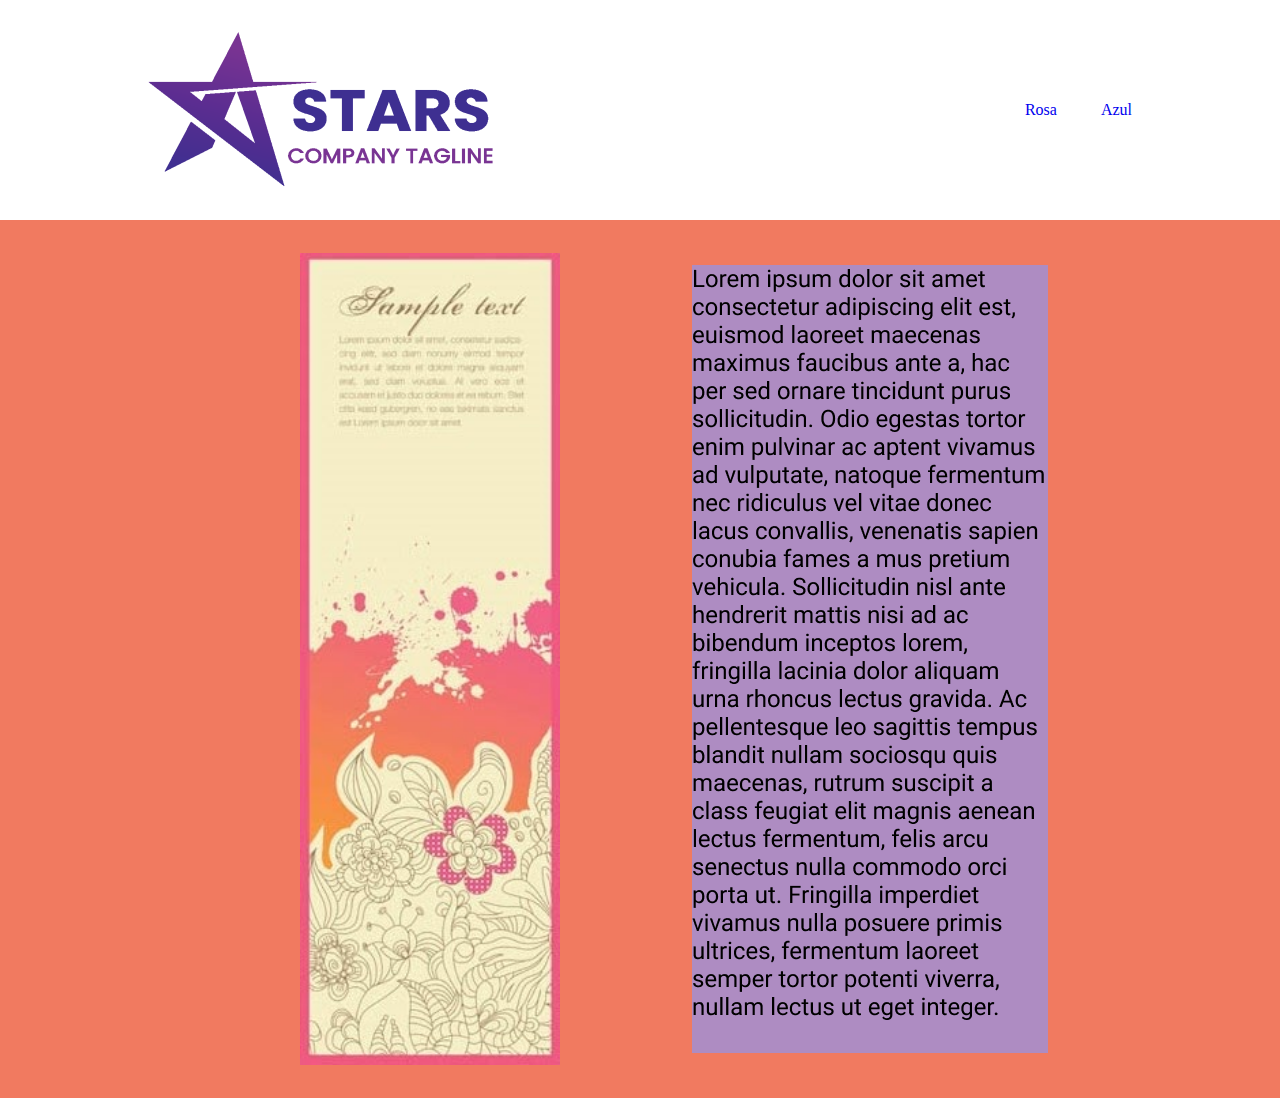
<file: index.html>
<!DOCTYPE html>
<html lang="en">

<head>
    <meta charset="UTF-8">
    <link rel="stylesheet" href="pag.css">
    <title>Rosa</title>
</head>

<body style="background-color: #F17A60">

    <header style="background-color: #ffff">
        <img class="logo" src="/imgs/logo-prova A.png">
        <nav>
            <ul class="links">
                <li><a href="#">Rosa</a></li>
                <li><a href="/Azul.html">Azul</a></li>
            </ul>
        </nav>
    </header>

    <div class="align">
        <img class="banner" src="/imgs/prova A - banner01.jpg">
        <img class="texto" src="/imgs/Group 1.png">
    </div>

</body>

</html>
</file>
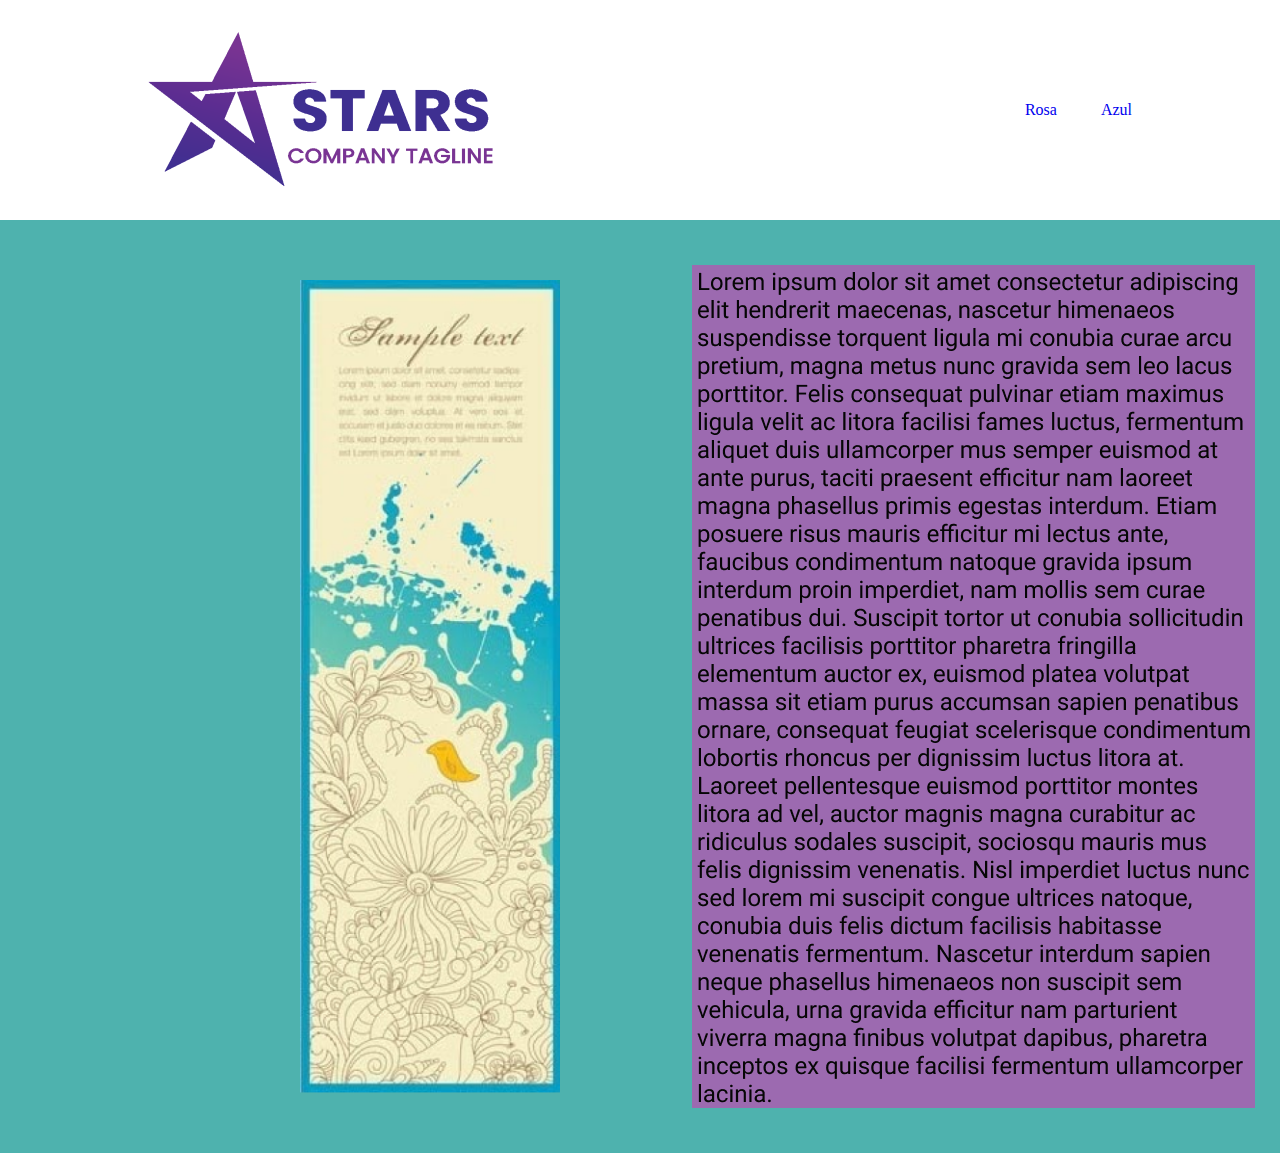
<file: Azul.html>
<!DOCTYPE html>
<html lang="en">

<head>
    <meta charset="UTF-8">
    <link rel="stylesheet" href="pag.css">
    <title>Azul</title>
</head>

<body style="background-color: #4EB2AE">

    <header style="background-color: #ffff">
        <img class="logo" src="/imgs/logo-prova A.png">
        <nav>
            <ul class="links">
                <li><a href="/index.html">Rosa</a></li>
                <li><a href="#">Azul</a></li>
            </ul>
        </nav>
    </header>

    <div class="align">
        <img class="banner" src="/imgs/prova A - banner02 1.png">
        <img class="texto" src="/imgs/Group 2.png">
    </div>

</body>

</html>
</file>
<file: pag.css>
*{
    box-sizing: border-box;
    margin: 0;
    padding: 0;
}

li, a{
    color: (cor da fonte);
    text-decoration: none;
}

header{
    display:flex;
    justify-content: space-between;
    align-items: center;
    padding: 10px 10%;
}

.links{
    list-style: none;
}

.links li{
    display: inline-block;
    padding: 0px 20px;
}

.banner{
    width: 35rem;
    padding-left: 300px;
}

.texto{
    padding: 45px 132px;
}

.align {
    display:flex;
    align-items: center;
}
</file>
